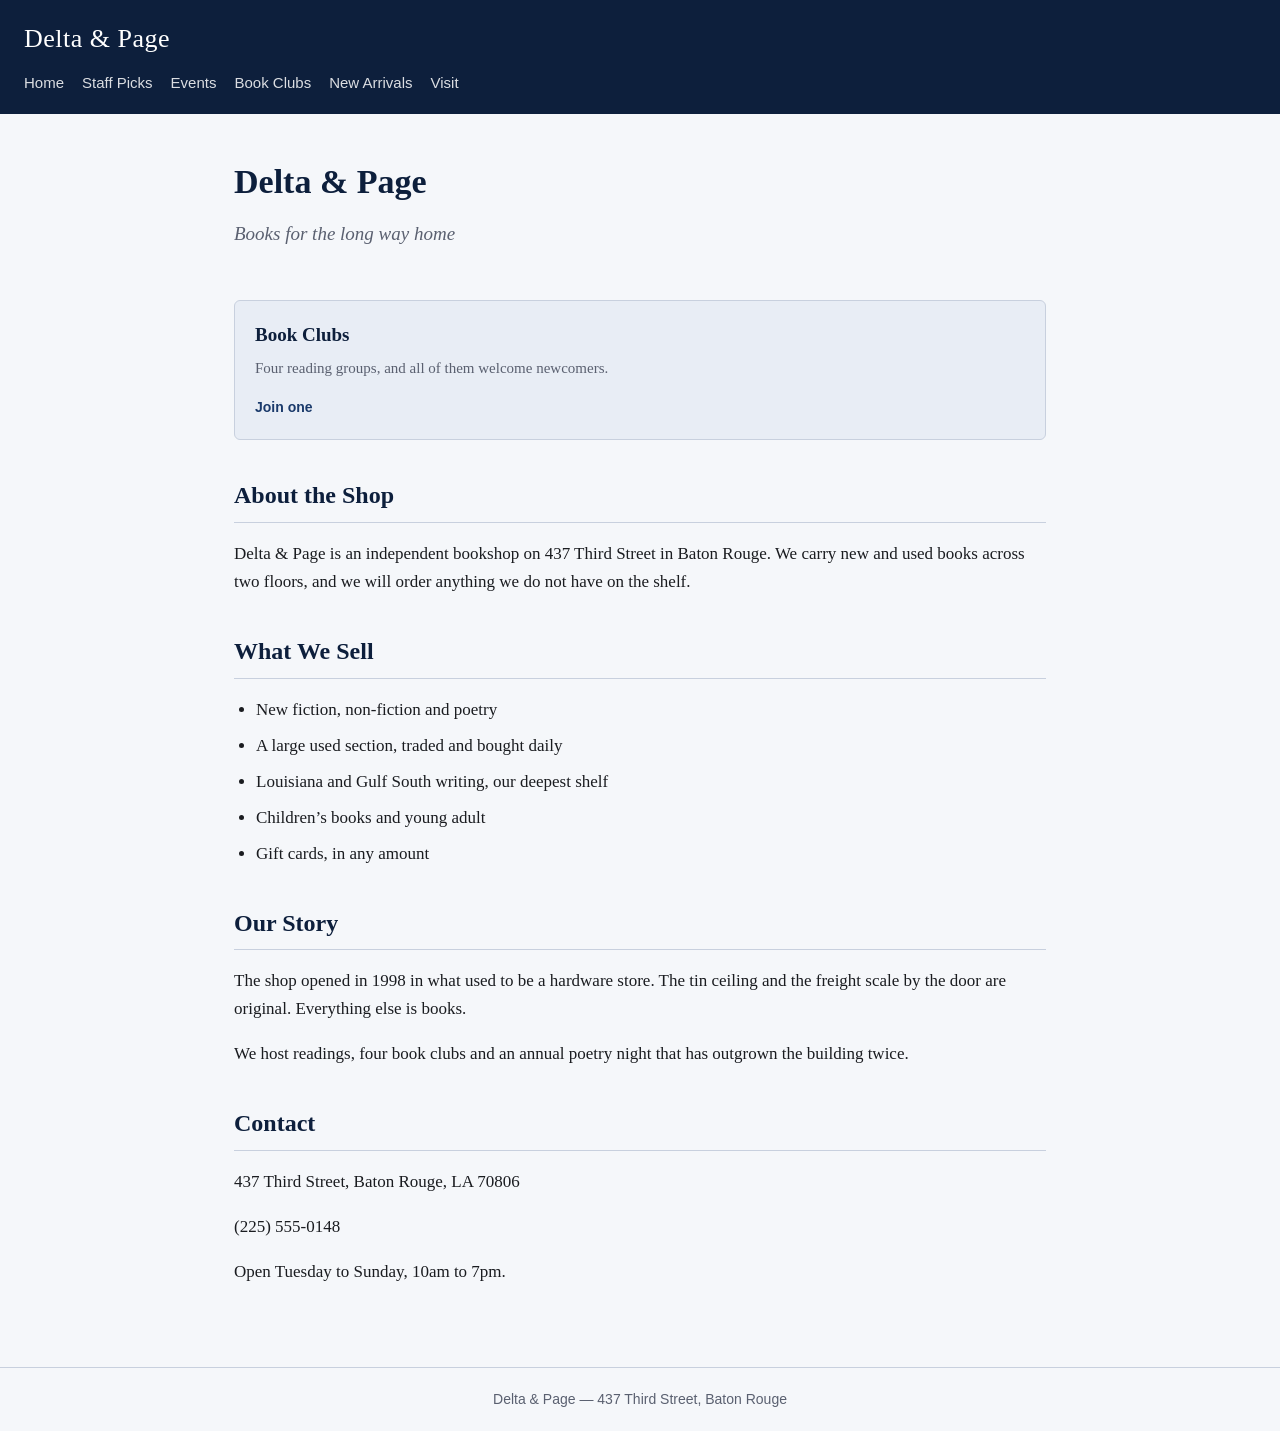
<file: index.html>
<!DOCTYPE html>
<html lang="en">

<head>
  <meta charset="utf-8">
  <meta name="viewport" content="width=device-width, initial-scale=1">
  <title>Delta &amp; Page</title>
  <link rel="stylesheet" href="styles.css">
</head>

<body>

  <header class="site-header">
    <a class="wordmark" href="index.html">Delta &amp; Page</a>
    <nav>
      <a href="index.html">Home</a>
      <a href="staff-picks.html">Staff Picks</a>
      <a href="events.html">Events</a>
      <a href="book-clubs.html">Book Clubs</a>
      <a href="new-arrivals.html">New Arrivals</a>
      <a href="visit.html">Visit</a>
    </nav>
  </header>

  <main>

    <section class="hero">
      <h1>Delta &amp; Page</h1>
      <p>Books for the long way home</p>
    </section>

    <!-- -------------------------------------------------------------------
       STEP 4 happens here. Every member of the team pastes their card
       at the marked line below — the same line, in the same file.
       ------------------------------------------------------------------- -->
    <section class="featured">
      <!-- ADD YOUR CARD HERE -->
      <!-- Book Clubs card -->
      <article>
        <h3>Book Clubs</h3>
        <p>Four reading groups, and all of them welcome newcomers.</p>
        <a href="book-clubs.html">Join one</a>
      </article>
      <!-- end Book Clubs card -->
    </section>

    <section id="about">
      <h2>About the Shop</h2>
      <p>Delta &amp; Page is an independent bookshop on 437 Third Street in Baton Rouge.
        We carry new and used books across two floors, and we will order anything
        we do not have on the shelf.</p>
    </section>

    <section id="what-we-sell">
      <h2>What We Sell</h2>
      <ul>
        <li>New fiction, non-fiction and poetry</li>
        <li>A large used section, traded and bought daily</li>
        <li>Louisiana and Gulf South writing, our deepest shelf</li>
        <li>Children&rsquo;s books and young adult</li>
        <li>Gift cards, in any amount</li>
      </ul>
    </section>

    <section id="our-story">
      <h2>Our Story</h2>
      <p>The shop opened in 1998 in what used to be a hardware store. The tin ceiling
        and the freight scale by the door are original. Everything else is books.</p>
      <p>We host readings, four book clubs and an annual poetry night that has outgrown
        the building twice.</p>
    </section>

    <section id="contact">
      <h2>Contact</h2>
      <p>437 Third Street, Baton Rouge, LA 70806</p>
      <p>(225) 555-0148</p>
      <p>Open Tuesday to Sunday, 10am to 7pm.</p>
    </section>

  </main>

  <footer>Delta &amp; Page &mdash; 437 Third Street, Baton Rouge</footer>

</body>

</html>
</file>
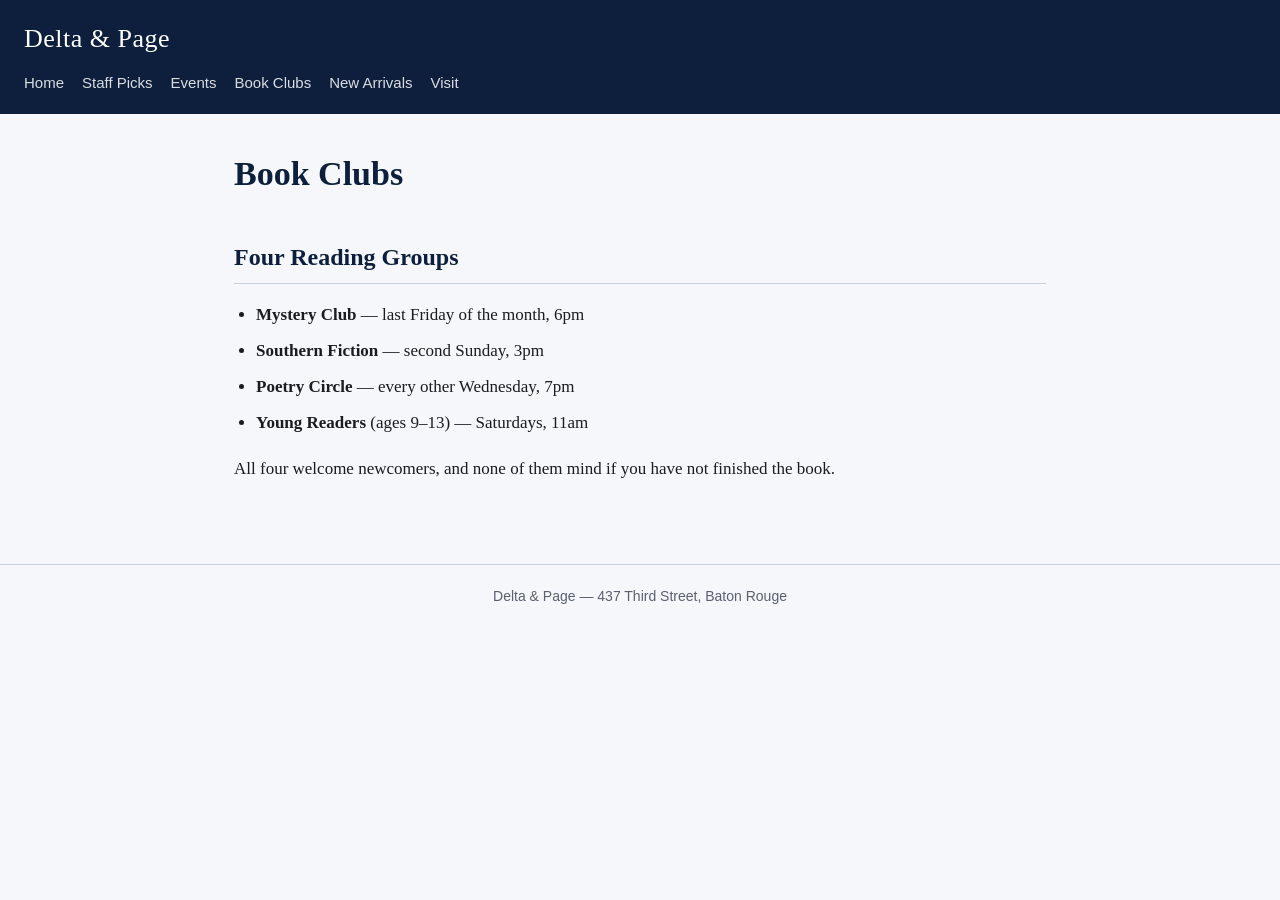
<file: book-clubs.html>
<!DOCTYPE html>
<html lang="en">

<head>
  <meta charset="utf-8">
  <meta name="viewport" content="width=device-width, initial-scale=1">
  <title>Book Clubs &middot; Delta &amp; Page</title>
  <link rel="stylesheet" href="styles.css">
</head>

<body>

  <header class="site-header">
    <a class="wordmark" href="index.html">Delta &amp; Page</a>
    <nav>
      <a href="index.html">Home</a>
      <a href="staff-picks.html">Staff Picks</a>
      <a href="events.html">Events</a>
      <a href="book-clubs.html">Book Clubs</a>
      <a href="new-arrivals.html">New Arrivals</a>
      <a href="visit.html">Visit</a>
    </nav>
  </header>

  <main>

    <h1>Book Clubs</h1>

    <!-- STEP 2: paste your content block from snippets.txt on the line below -->
    <h2>Four Reading Groups</h2>
    <ul>
      <li><strong>Mystery Club</strong> &mdash; last Friday of the month, 6pm</li>
      <li><strong>Southern Fiction</strong> &mdash; second Sunday, 3pm</li>
      <li><strong>Poetry Circle</strong> &mdash; every other Wednesday, 7pm</li>
      <li><strong>Young Readers</strong> (ages 9&ndash;13) &mdash; Saturdays, 11am</li>
    </ul>
    <p>All four welcome newcomers, and none of them mind if you have not finished
      the book.</p>


  </main>

  <!-- STEP 3: the footer line goes here, just above </body> -->
  <footer>Delta & Page &mdash; 437 Third Street, Baton Rouge</footer>
</body>

</html>
</file>
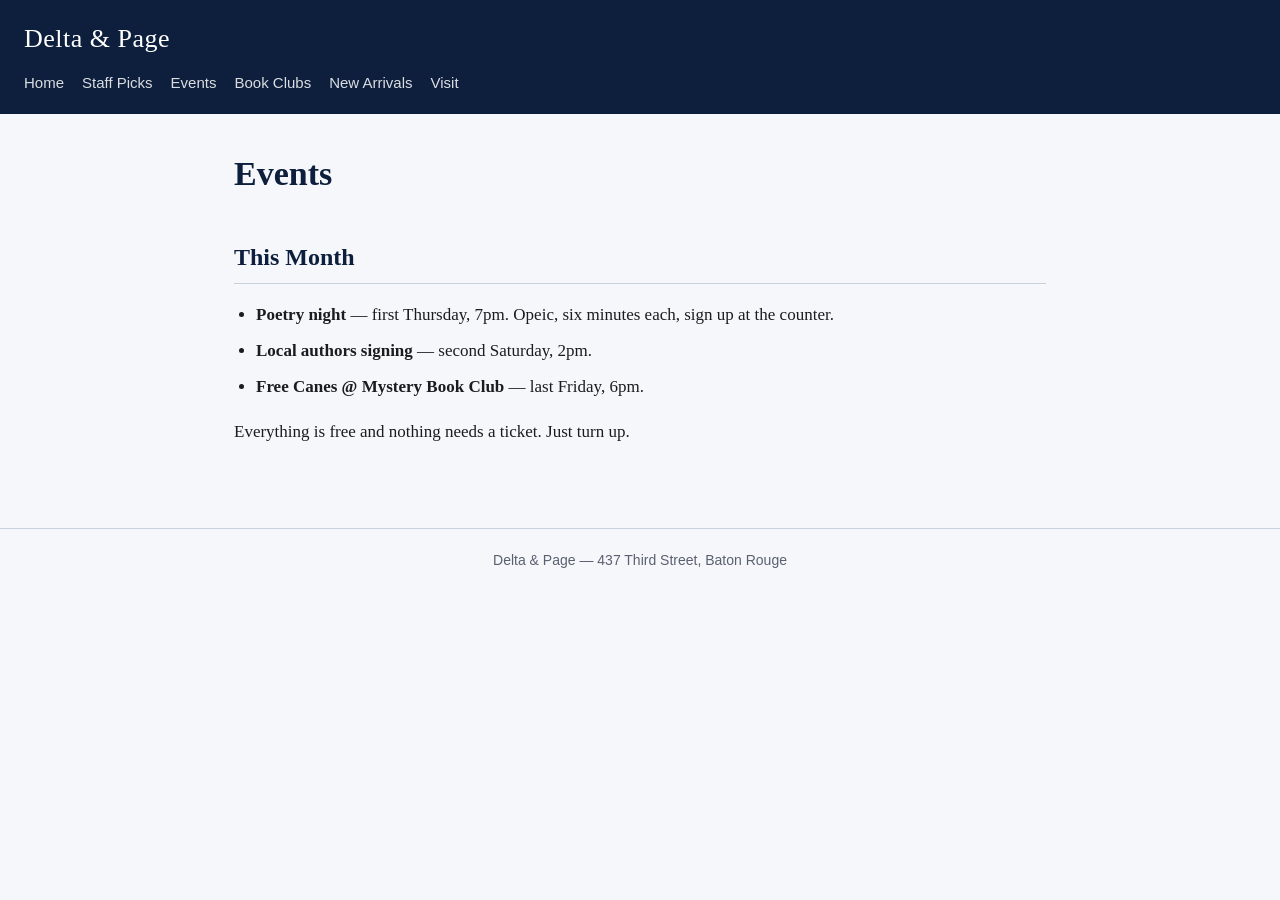
<file: events.html>
<!DOCTYPE html>
<html lang="en">
<head>
  <meta charset="utf-8">
  <meta name="viewport" content="width=device-width, initial-scale=1">
  <title>Events &middot; Delta &amp; Page</title>
  <link rel="stylesheet" href="styles.css">
</head>
<body>

<header class="site-header">
  <a class="wordmark" href="index.html">Delta &amp; Page</a>
  <nav>
    <a href="index.html">Home</a>
    <a href="staff-picks.html">Staff Picks</a>
    <a href="events.html">Events</a>
    <a href="book-clubs.html">Book Clubs</a>
    <a href="new-arrivals.html">New Arrivals</a>
    <a href="visit.html">Visit</a>
  </nav>
</header>

<main>

  <h1>Events</h1>

  <!-- STEP 2: paste your content block from snippets.txt on the line below -->
<h2>This Month</h2>
<ul>
  <li><strong>Poetry night</strong> &mdash; first Thursday, 7pm. Opeic,
      six minutes each, sign up at the counter.</li>
  <li><strong>Local authors signing</strong> &mdash; second Saturday, 2pm.</li>
  <li><strong>Free Canes @ Mystery Book Club</strong> &mdash; last Friday, 6pm.</li>
</ul>
<p>Everything is free and nothing needs a ticket. Just turn up.</p>


</main>

<!-- STEP 3: the footer line goes here, just above </body> -->
<footer>Delta &amp; Page &mdash; 437 Third Street, Baton Rouge</footer>

</body>
</html>
</file>
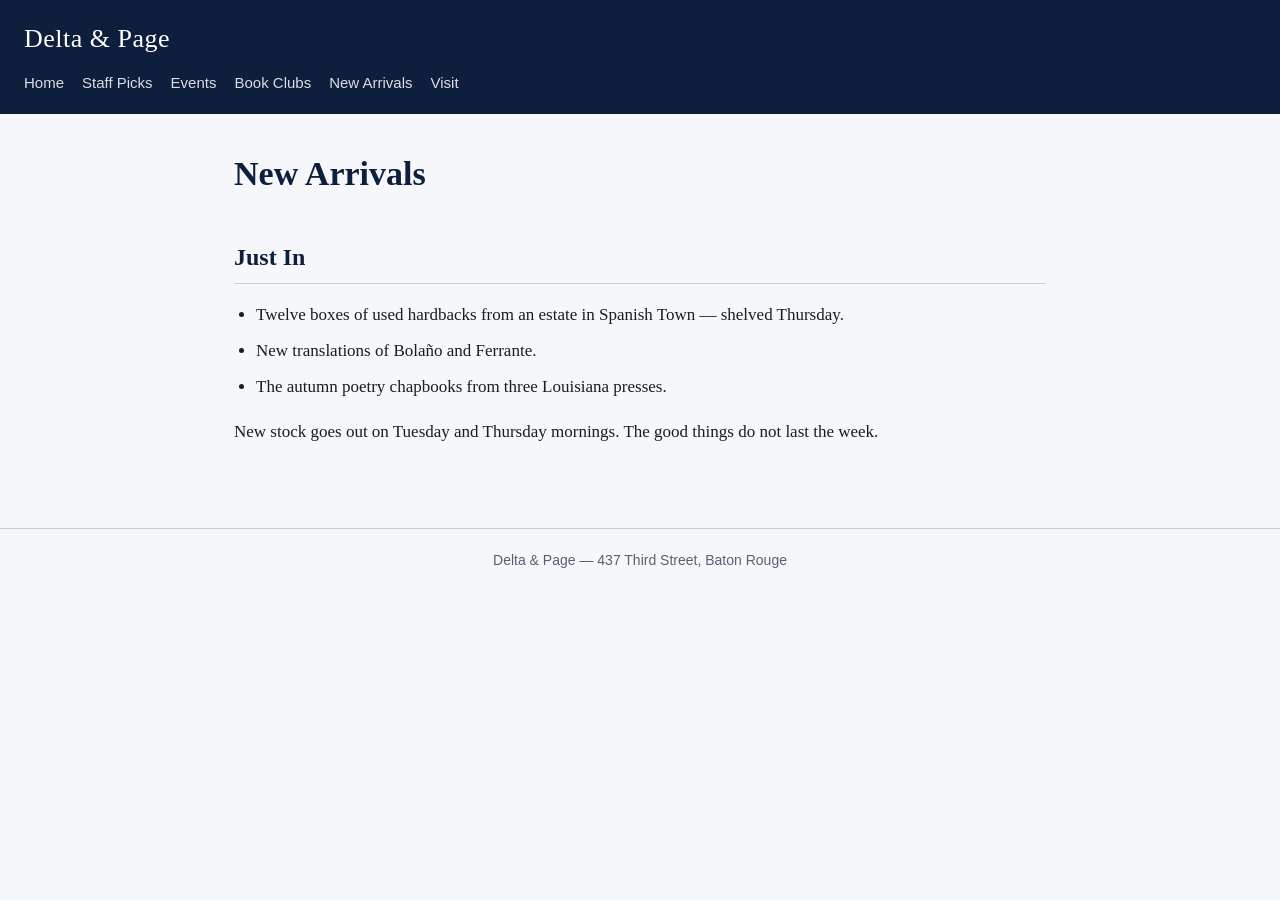
<file: new-arrivals.html>
<!DOCTYPE html>
<html lang="en">

<head>
  <meta charset="utf-8">
  <meta name="viewport" content="width=device-width, initial-scale=1">
  <title>New Arrivals &middot; Delta &amp; Page</title>
  <link rel="stylesheet" href="styles.css">
</head>

<body>

  <header class="site-header">
    <a class="wordmark" href="index.html">Delta &amp; Page</a>
    <nav>
      <a href="index.html">Home</a>
      <a href="staff-picks.html">Staff Picks</a>
      <a href="events.html">Events</a>
      <a href="book-clubs.html">Book Clubs</a>
      <a href="new-arrivals.html">New Arrivals</a>
      <a href="visit.html">Visit</a>
    </nav>
  </header>

  <main>

    <h1>New Arrivals</h1>

    <!-- STEP 2: paste your content block from snippets.txt on the line below -->
    <h2>Just In</h2>
    <ul>
      <li>Twelve boxes of used hardbacks from an estate in Spanish Town &mdash;
        shelved Thursday.</li>
      <li>New translations of Bola&ntilde;o and Ferrante.</li>
      <li>The autumn poetry chapbooks from three Louisiana presses.</li>
    </ul>
    <p>New stock goes out on Tuesday and Thursday mornings. The good things do not
      last the week.</p>

  </main>

  <!-- STEP 3: the footer line goes here, just above </body> -->
  <footer>Delta & Page &mdash; 437 Third Street, Baton Rouge</footer>
</body>

</html>
</file>
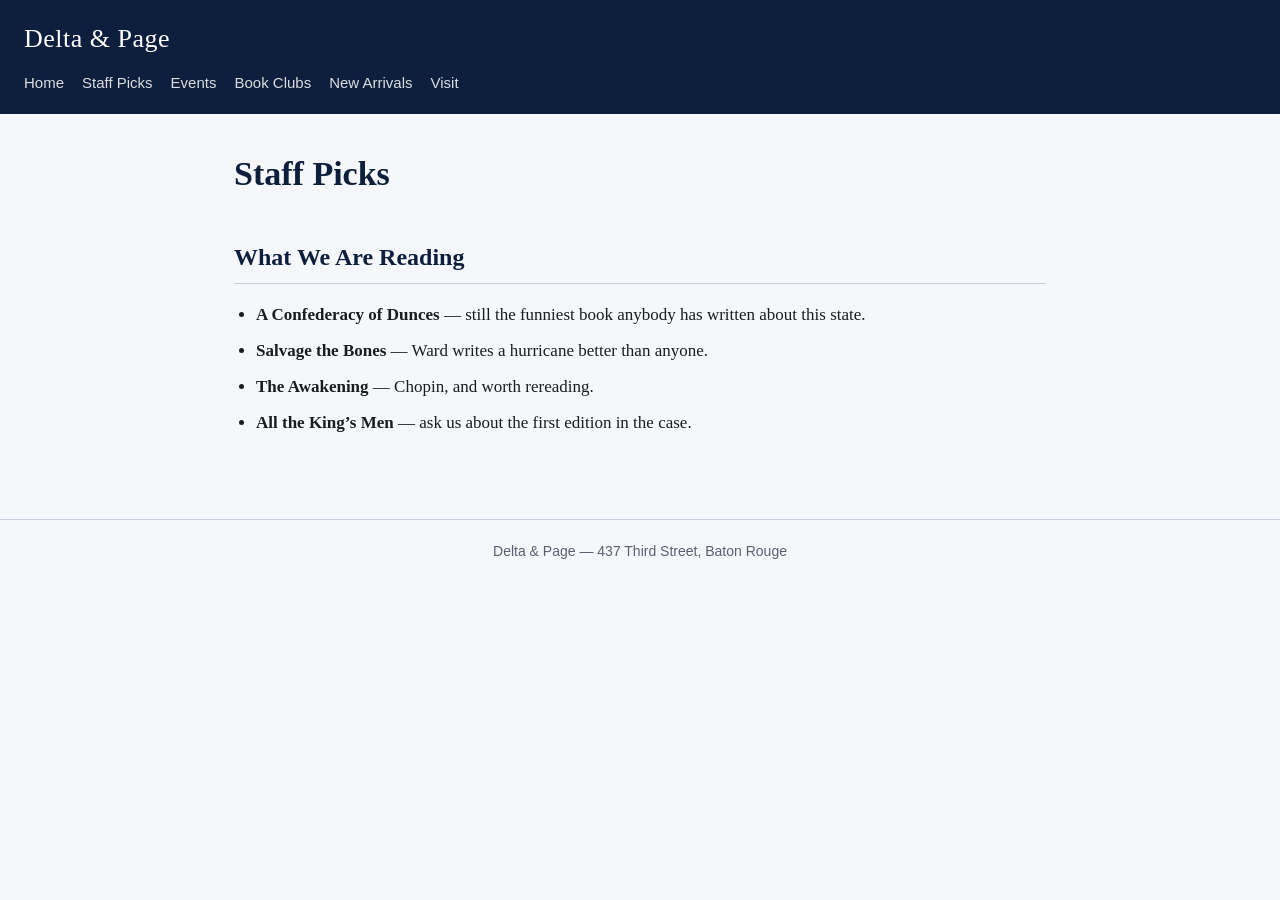
<file: staff-picks.html>
<!DOCTYPE html>
<html lang="en">

<head>
  <meta charset="utf-8">
  <meta name="viewport" content="width=device-width, initial-scale=1">
  <title>Staff Picks &middot; Delta &amp; Page</title>
  <link rel="stylesheet" href="styles.css">
</head>

<body>

  <header class="site-header">
    <a class="wordmark" href="index.html">Delta &amp; Page</a>
    <nav>
      <a href="index.html">Home</a>
      <a href="staff-picks.html">Staff Picks</a>
      <a href="events.html">Events</a>
      <a href="book-clubs.html">Book Clubs</a>
      <a href="new-arrivals.html">New Arrivals</a>
      <a href="visit.html">Visit</a>
    </nav>
  </header>

  <main>

    <h1>Staff Picks</h1>

    <!-- STEP 2: paste your content block from snippets.txt on the line below -->
    <h2>What We Are Reading</h2>
    <ul>
      <li><strong>A Confederacy of Dunces</strong> &mdash; still the funniest book
        anybody has written about this state.</li>
      <li><strong>Salvage the Bones</strong> &mdash; Ward writes a hurricane better
        than anyone.</li>
      <li><strong>The Awakening</strong> &mdash; Chopin, and worth rereading.</li>
      <li><strong>All the King&rsquo;s Men</strong> &mdash; ask us about the first
        edition in the case.</li>
    </ul>


  </main>

  <!-- STEP 3: the footer line goes here, just above </body> -->
  <footer>Delta & Page &mdash; 437 Third Street, Baton Rouge</footer>
</body>

</html>
</file>
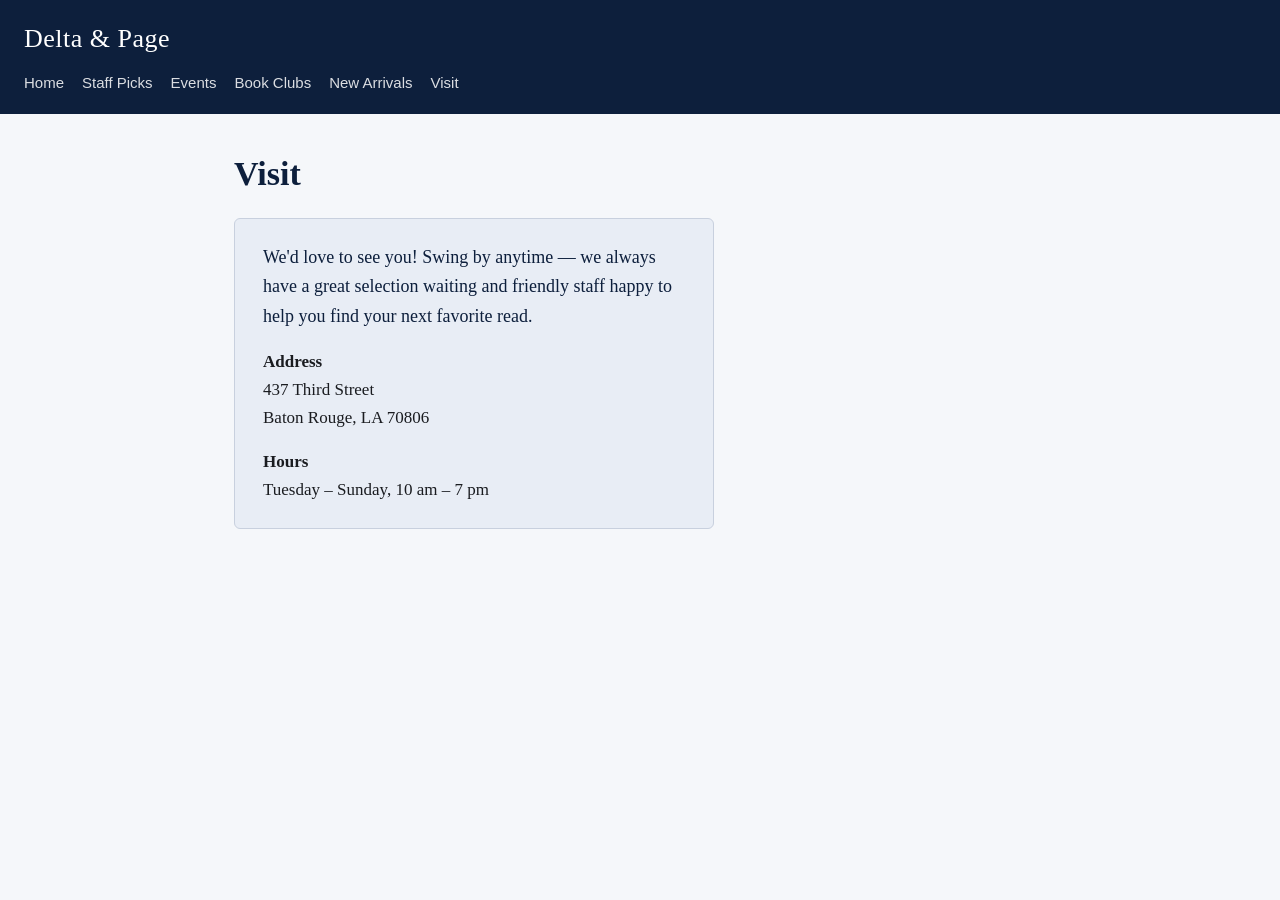
<file: visit.html>
<!DOCTYPE html>
<html lang="en">
<head>
  <meta charset="utf-8">
  <meta name="viewport" content="width=device-width, initial-scale=1">
  <title>Visit &middot; Delta &amp; Page</title>
  <link rel="stylesheet" href="styles.css">
</head>
<body>

<header class="site-header">
  <a class="wordmark" href="index.html">Delta &amp; Page</a>
  <nav>
    <a href="index.html">Home</a>
    <a href="staff-picks.html">Staff Picks</a>
    <a href="events.html">Events</a>
    <a href="book-clubs.html">Book Clubs</a>
    <a href="new-arrivals.html">New Arrivals</a>
    <a href="visit.html">Visit</a>
  </nav>
</header>

<main>

  <h1>Visit</h1>

  <div style="background: var(--surface); border: 1px solid var(--line); border-radius: 6px; padding: 24px 28px; margin-top: 16px; max-width: 480px;">
    <p style="margin: 0 0 16px; font-size: 18px; color: var(--brand);">
      We'd love to see you! Swing by anytime — we always have a great selection waiting and friendly staff happy to help you find your next favorite read.
    </p>
    <p style="margin: 0 0 6px;">
      <strong>Address</strong><br>
      437 Third Street<br>
      Baton Rouge, LA 70806
    </p>
    <p style="margin: 16px 0 0;">
      <strong>Hours</strong><br>
      Tuesday – Sunday, 10 am – 7 pm
    </p>
  </div>

</main>

<!-- STEP 3: the footer line goes here, just above </body> -->

</body>
</html>
</file>
<file: styles.css>
/* =========================================================
   Delta &amp; Page — shared stylesheet
   Every page links to this one file, which is why all the
   pages look like they belong to the same shop.

   Do not edit this file during the exercise.
   ========================================================= */

:root {
  --brand:   #0d1f3c;   /* headings, header bar, links */
  --accent:  #1a3a6b;  /* buttons and highlights       */
  --bg:      #f5f7fa;      /* page background              */
  --surface: #e8edf5; /* cards and panels             */
  --ink:     #1a1c20;     /* body text                    */
  --muted:   #5a6070;     /* secondary text               */
  --line:    #c8d0de;     /* hairlines and borders        */
}

* { box-sizing: border-box; }

body {
  margin: 0;
  background: var(--bg);
  color: var(--ink);
  font-family: Georgia, "Times New Roman", serif;
  font-size: 17px;
  line-height: 1.65;
}

/* ---------- header and navigation ---------- */

.site-header {
  background: var(--brand);
  padding: 18px 24px;
}

.wordmark {
  display: block;
  color: #fff;
  font-size: 26px;
  letter-spacing: 0.5px;
  text-decoration: none;
  margin-bottom: 10px;
}

.site-header nav {
  display: flex;
  flex-wrap: wrap;
  gap: 18px;
}

.site-header nav a {
  color: #fff;
  opacity: 0.85;
  text-decoration: none;
  font-family: Helvetica, Arial, sans-serif;
  font-size: 15px;
}

.site-header nav a:hover {
  opacity: 1;
  text-decoration: underline;
}

/* ---------- page layout ---------- */

main {
  max-width: 860px;
  margin: 0 auto;
  padding: 32px 24px 64px;
}

h1 {
  color: var(--brand);
  font-size: 34px;
  margin: 0 0 8px;
}

h2 {
  color: var(--brand);
  font-size: 24px;
  margin: 36px 0 10px;
  padding-bottom: 6px;
  border-bottom: 1px solid var(--line);
}

h3 {
  color: var(--brand);
  font-size: 19px;
  margin: 0 0 6px;
}

a { color: var(--accent); }

ul { padding-left: 22px; }

li { margin-bottom: 8px; }

/* ---------- hero ---------- */

.hero {
  padding: 8px 0 4px;
}

.hero p {
  color: var(--muted);
  font-size: 19px;
  font-style: italic;
  margin-top: 0;
}

/* ---------- featured cards on the home page ---------- */

.featured {
  display: flex;
  flex-wrap: wrap;
  gap: 16px;
  margin: 28px 0 8px;
}

.featured article {
  flex: 1 1 240px;
  background: var(--surface);
  border: 1px solid var(--line);
  border-radius: 6px;
  padding: 18px 20px;
}

.featured article p {
  color: var(--muted);
  font-size: 15px;
  margin: 0 0 12px;
}

.featured article a {
  font-family: Helvetica, Arial, sans-serif;
  font-size: 14px;
  font-weight: bold;
  text-decoration: none;
}

.featured article a:hover { text-decoration: underline; }

/* ---------- footer ---------- */

footer {
  border-top: 1px solid var(--line);
  color: var(--muted);
  font-family: Helvetica, Arial, sans-serif;
  font-size: 14px;
  padding: 20px 24px;
  text-align: center;
}

/* ---------- small screens ---------- */

@media (max-width: 600px) {
  .wordmark { font-size: 22px; }
  h1 { font-size: 28px; }
  main { padding: 24px 18px 48px; }
}
</file>
